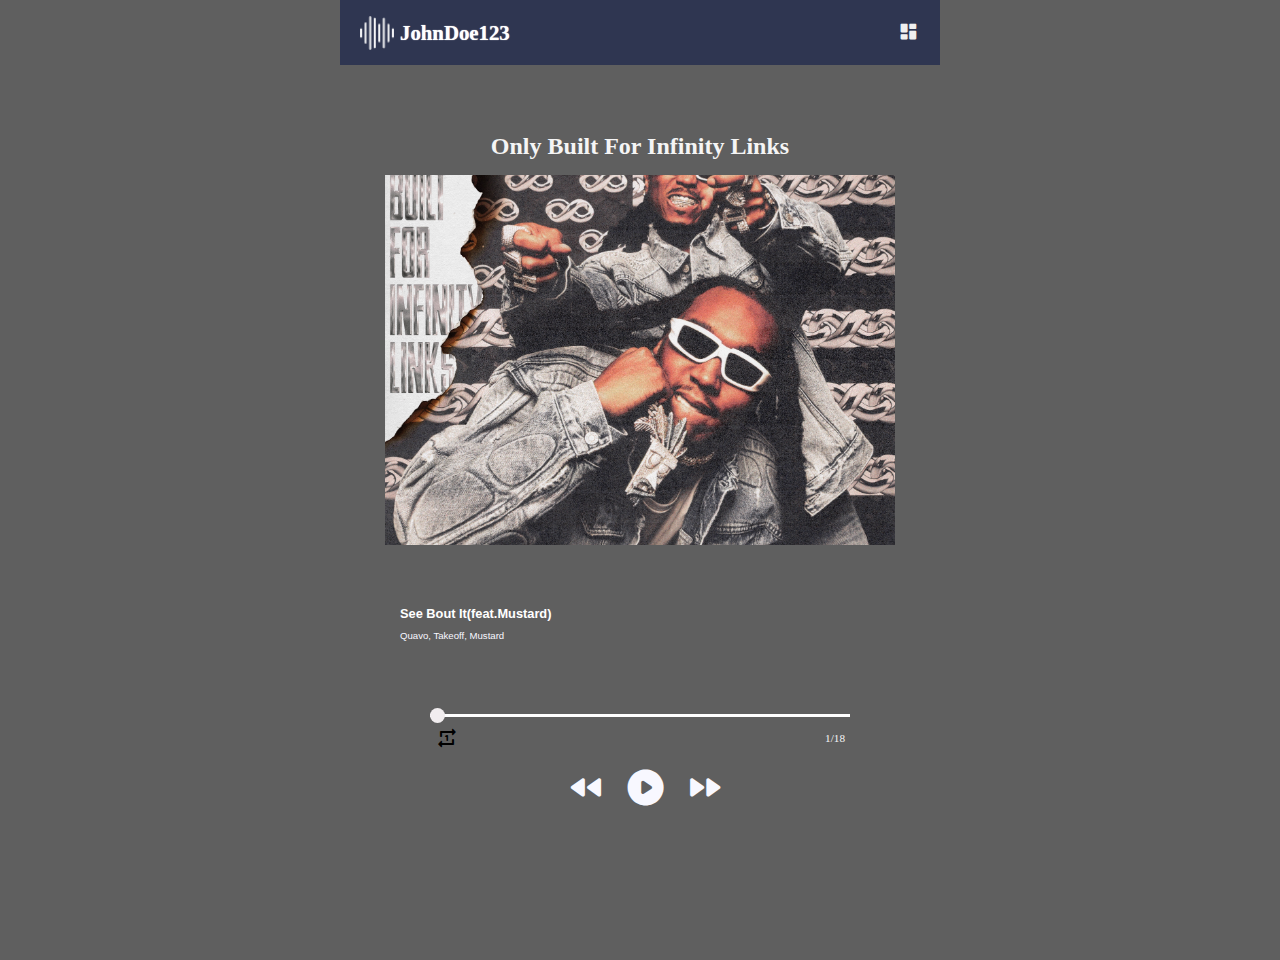
<file: Infinity_link.html>
<!DOCTYPE html>

  <html lang="en-Us"  class="notranslate"  notranslate="no">

<head>

  <meta charset="UTF-8">

    <meta name="google" content="notranslate">

  <meta name="viewport" content="width=device-width, initial-scale=1.0">

  <meta http-equiv="X-UA-Compatible" content="ie=edge">

  <link href="https://fonts.googleapis.com/css?family=Material+Icons|Material+Icons+Outlined|Material+Icons+Two+Tone|Material+Icons+Round|Material+Icons+Sharp" rel="stylesheet">

  <link rel="stylesheet" href="expend_page.css" type="text/css" media="all" />

  <title></title>

</head>

<body>

 

 <header>

  <div class="app_icon">

   <img src="/cover/sound(1).png" alt="">

    <input type="text" value="" maxlength="10"  id="username">

  </div>

  <button class="material-icons-round">

    dashboard 

  </button>

</header>

  <div class="container">

    

    <div class="cover_container">
     <h4> Only Built For Infinity Links </h4>
      <img src="/Infinity_link_album/Quavo-Takeoff.jpg" id="audio_img">

    </div>

    

    <div class="audio_details">

      <h5 id="show_audio_title">

       </h5>

      <p id="show_audio_author">

      </p>

    </div>

    

    <div class="btns_container">
<input type="range" value="0" id="curr_audio_timer">
      <div class="loop_btn">

        <span class="material-icons-round" id="loop_btn">

            repeat_one 

         </span>

         <span id="nbaudio"></span>

      </div>

      

      <div class="nav_btn">

        <button class="material-icons-round" id="prevbtn">

          fast_rewind 

        </button>

          <button class="material-icons-round" id="playbtn">

            play_circle

          </button>

            <button class="material-icons-round" id="nextbtn">

              fast_forward 

            </button>

      </div>

    </div>

    

    

  </div>

  

  

  <script>

    

    var prevbtn = document.getElementById('prevbtn')

    var playbtn = document.getElementById('playbtn')

    var nextbtn = document.getElementById('nextbtn')

    var audio_img = document.getElementById('audio_img')

    var show_audio_author = document.getElementById('show_audio_author')

    var show_audio_title = document.getElementById('show_audio_title')

    var curr_audio_timer = document.getElementById('curr_audio_timer')

    var loop_btn = document.querySelector('#loop_btn')

    var nbaudio = document.getElementById('nbaudio')

    var curr_audio = document.createElement('audio')

    curr_audio.loop = false

    i = 0 

    

    let audio = [

  {

    audio_src : '/Infinity_link_album/Quavo & Takeoff - 2.30.mp3', 

    audio_cover : '/Infinity_link_album/Quavo-Takeoff.jpg', 

    audio_author : 'Quavo, Takeoff', 

    audio_name : '2.30'

  },

  {

    audio_src : '/Infinity_link_album/Quavo & Takeoff - See Bout It.mp3', 

    audio_cover : '/Infinity_link_album/Quavo-Takeoff.jpg', 

    audio_author : 'Quavo, Takeoff, Mustard', 

    audio_name : 'See Bout It(feat.Mustard)'

  }, 

  {

    audio_src : '/Infinity_link_album/Quavo-Takeoff-Bars-Into-Captions.mp3', 

    audio_cover : '/Infinity_link_album/Quavo-Takeoff.jpg', 

    audio_author : 'Quavo & Takeoff', 

    audio_name : 'Bars Into Captions'

  }, 

  {

    audio_src : '/Infinity_link_album/Quavo-Takeoff-Big-Stunna-Ft-Birdman.mp3', 

    audio_cover : '/Infinity_link_album/Quavo-Takeoff.jpg', 

    audio_author : 'Quavo, Takeoff, Birdman', 

    audio_name : 'Big Stunna(feat.Birdman)'

  }, 

  {

    audio_src : '/Infinity_link_album/Quavo-Takeoff-Chocolate-Ft-Young-Thug-Gunna.mp3', 

    audio_cover : '/Infinity_link_album/Quavo-Takeoff.jpg', 

    audio_author : 'Quavo, Takeoff, YoungThug, Gunna', 

    audio_name : 'Chocolate(feat.YoungThug & Gunna)'

  }, 

  {

    audio_src : '/Infinity_link_album/Quavo-Takeoff-Ft-Gucci-Mane-Us-vs-Them.mp3', 

    audio_cover : '/Infinity_link_album/Quavo-Takeoff.jpg', 

    audio_author : 'Quavo, Takeoff, Gucci Mane', 

    audio_name : 'US vs Them(feat.Gucci Mane)'

  }, 

  {

    audio_src : '/Infinity_link_album/Quavo-Takeoff-Hell-Yeah.mp3', 

    audio_cover : '/Infinity_link_album/Quavo-Takeoff.jpg', 

    audio_author : 'Quavo, Takeoff', 

    audio_name : 'Hell Yeah'

  }, 

  {

    audio_src : '/Infinity_link_album/Quavo-Takeoff-HOTEL-LOBBY-Unc-and-Phew.mp3', 

    audio_cover : '/Infinity_link_album/Quavo-Takeoff.jpg', 

    audio_author : 'Quavo, Takeoff', 

    audio_name : 'Hôtel Lobby '

  }, 

  {

    audio_src : '/Infinity_link_album/Quavo-Takeoff-Integration.mp3', 

    audio_cover : '/Infinity_link_album/Quavo-Takeoff.jpg', 

    audio_author : 'Quavo, Takeoff', 

    audio_name : 'Integration'

  }, 

  {

    audio_src : '/Infinity_link_album/Quavo-Takeoff-Look-This.mp3', 

    audio_cover : '/Infinity_link_album/Quavo-Takeoff.jpg', 

    audio_author : 'Quavo, Takeoff', 

    audio_name : 'Look @ This'

  }, 

  {

    audio_src : '/Infinity_link_album/Quavo-Takeoff-Messy.mp3', 

    audio_cover : '/Infinity_link_album/Quavo-Takeoff.jpg', 

    audio_author : 'Quavo, Takeoff', 

    audio_name : 'Messy'

  }, 

  {

    audio_src : '/Infinity_link_album/Quavo-Takeoff-Mixy-Ft-Summer-Walker-(HiphopKit.com) (1).mp3 ', 

    audio_cover : '/Infinity_link_album/Quavo-Takeoff.jpg', 

    audio_author : 'Quavo & Takeoff ft Summer Walker', 

    audio_name : 'Mixy(feat.Summer Walker)'

  }, 

  {

    audio_src :'/Infinity_link_album/Quavo-Takeoff-Not-Out.mp3', 

    audio_cover : '/Infinity_link_album/Quavo-Takeoff.jpg', 

    audio_author : 'Quavo, Takeoff', 

    audio_name : 'Not Out'

  }, 

  {

    audio_src : '/Infinity_link_album/Quavo-Takeoff-Nothing-Changed.mp3', 

    audio_cover : '/Infinity_link_album/Quavo-Takeoff.jpg', 

    audio_author : 'Quavo, Takeoff', 

    audio_name : 'Nothing Changed'

  }, 

  {

    audio_src : '/Infinity_link_album/Quavo-Takeoff-To-The-Bone-Ft-Nba-YoungBoy.mp3', 

    audio_cover : '/Infinity_link_album/Quavo-Takeoff.jpg', 

    audio_author :'Quavo,Takeoff, NBA YoungBoy', 

    audio_name : 'To The Bone(feat.NBA YoungBoy)'

  }, 

  {

    audio_src : '/Infinity_link_album/Quavo-Takeoff-Tony-Starks.mp3', 

    audio_cover : '/Infinity_link_album/Quavo-Takeoff.jpg', 

    audio_author : 'Quavo, Takeoff', 

    audio_name : 'Tony Starks'

  }, 

  {

    audio_src: '/Infinity_link_album/Quavo-Takeoff-Tools.mp3',

    audio_cover: '/Infinity_link_album/Quavo-Takeoff.jpg',

    audio_author: 'Quavo, Takeoff',

    audio_name: 'Tools'

  }, 

  {

    audio_src : '/Infinity_link_album/Quavo-Takeoff-Two-Infinity-Link.mp3', 

    audio_cover : '/Infinity_link_album/Quavo-Takeoff.jpg', 

    audio_author : 'Quavo, Takeoff', 

    audio_name : 'Two Infinity Link'

  }

 ]

    

    

    

    var usernameInput = document.getElementById('username')

  var username = localStorage.getItem('username')

     usernameInput.value = username   

      username == null? usernameInput.value = 'JohnDoe123' : usernameInput.value = username

     

     

   loop_btn.addEventListener('click',function(){

     if(curr_audio.loop == false){

       curr_audio.loop = true 

       loop_btn.classList.add('active')

     }else {

       curr_audio.loop = false

       loop_btn.classList.remove('active')

     }

   })

curr_audio_timer.addEventListener('input',function(){

  curr_audio.currentTime = this.value 

  this.max = Math.floor(curr_audio.duration)

})

curr_audio.addEventListener('timeupdate',function(){

  curr_audio_timer.value =  curr_audio.currentTime

  curr_audio_timer.max = Math.floor(this.duration)

})

    

    playbtn.addEventListener('click',function(){

      if(curr_audio.paused){

        curr_audio.play()

        playbtn.textContent = 'pause_circle'

      }else {

        curr_audio.pause()

        playbtn.textContent = 'play_circle'

      }

    })

    

    nextbtn.addEventListener('click',function(){

      if(i < audio.length - 1 ){

        i++

        curr_audio.setAttribute('src', audio[i].audio_src)

        curr_audio.play()

        playbtn.textContent = 'pause_circle'

        audio_img.src = audio[i].audio_cover

        show_audio_author.innerHTML = audio[i].audio_author

        show_audio_title.innerHTML = audio[i].audio_name

        document.title = audio[i].audio_author + ' / ' + audio[i].audio_name

        nbaudio.innerHTML = i + '/' + audio.length

      }else {

        i = 0 

        curr_audio.setAttribute('src', audio[i].audio_src)

        curr_audio.play()

        playbtn.textContent = 'pause_circle'

        audio_img.src = audio[i].audio_cover

        show_audio_author.innerHTML = audio[i].audio_author

        show_audio_title.innerHTML = audio[i].audio_name

         document.title = audio[i].audio_author + ' / ' + audio[i].audio_name

         nbaudio.innerHTML = i + '/' + audio.length

      }

    })

    

    prevbtn.addEventListener('click',function(){

      if(i > 0){

        i--

        curr_audio.setAttribute('src', audio[i].audio_src)

        curr_audio.play()

        playbtn.textContent = 'pause_circle'

        audio_img.src = audio[i].audio_cover

        show_audio_author.innerHTML = audio[i].audio_author

        show_audio_title.innerHTML = audio[i].audio_name

        document.title = audio[i].audio_author + ' / ' + audio[i].audio_name

        nbaudio.innerHTML = i + '/' + audio.length

      }else {

        i = audio_cover.length - 1 

        curr_audio.setAttribute('src', audio[i].audio_src)

        curr_audio.play()

        playbtn.textContent = 'pause_circle'

        audio_img.src = audio[i].audio_cover

        show_audio_author.innerHTML = audio[i].audio_author

        show_audio_title.innerHTML = audio[i].audio_name

        document.title = audio[i].audio_author + ' / ' + audio[i].audio_name

        nbaudio.innerHTML = i + '/' + audio.length

      }

    })

    

    curr_audio.addEventListener('ended',function(){

      if(i < audio.length - 1 ){

        i++

        curr_audio.setAttribute('src', audio[i].audio_src)

        curr_audio.play()

        playbtn.textContent = 'pause_circle'

        audio_img.src = audio[i].audio_cover

        show_audio_author.innerHTML = audio[i].audio_author

        show_audio_title.innerHTML = audio[i].audio_name

        document.title = audio[i].audio_author + ' / ' + audio[i].audio_name

        nbaudio.innerHTML = i + '/' + audio.length

      }else {

        i = 0 

        curr_audio.setAttribute('src', audio[i].audio_src)

        curr_audio.play()

        playbtn.textContent = 'pause_circle'

        audio_img.src = audio[i].audio_cover

        show_audio_author.innerHTML = audio[i].audio_author

        show_audio_title.innerHTML = audio[i].audio_name

         document.title = audio[i].audio_author + ' / ' + audio[i].audio_name

         nbaudio.innerHTML = i + '/' + audio.length

      } 

    })

    

    window.addEventListener('load',function(){

      if(i < audio.length - 1 ){

        i++

        curr_audio.setAttribute('src', audio[i].audio_src)

        audio_img.src = audio[i].audio_cover

        show_audio_author.innerHTML = audio[i].audio_author

        show_audio_title.innerHTML = audio[i].audio_name

        document.title = audio[i].audio_author + ' / ' + audio[i].audio_name

        nbaudio.innerHTML = i + '/' + audio.length

        document.body.style.backgroundColor = '#5F5F5F'

      }else {

        i = 0 

        curr_audio.setAttribute('src', audio[i].audio_src)

        audio_img.src = audio[i].audio_cover

        show_audio_author.innerHTML = audio[i].audio_author

        show_audio_title.innerHTML = audio[i].audio_name

         document.title = audio[i].audio_author + ' / ' + audio[i].audio_name

         nbaudio.innerHTML = i + '/' + audio.length

         document.body.style.backgroundColor = '#5F5F5F'

      } 

    })

    

  </script>

 

 

 

</body>

</html>
</file>
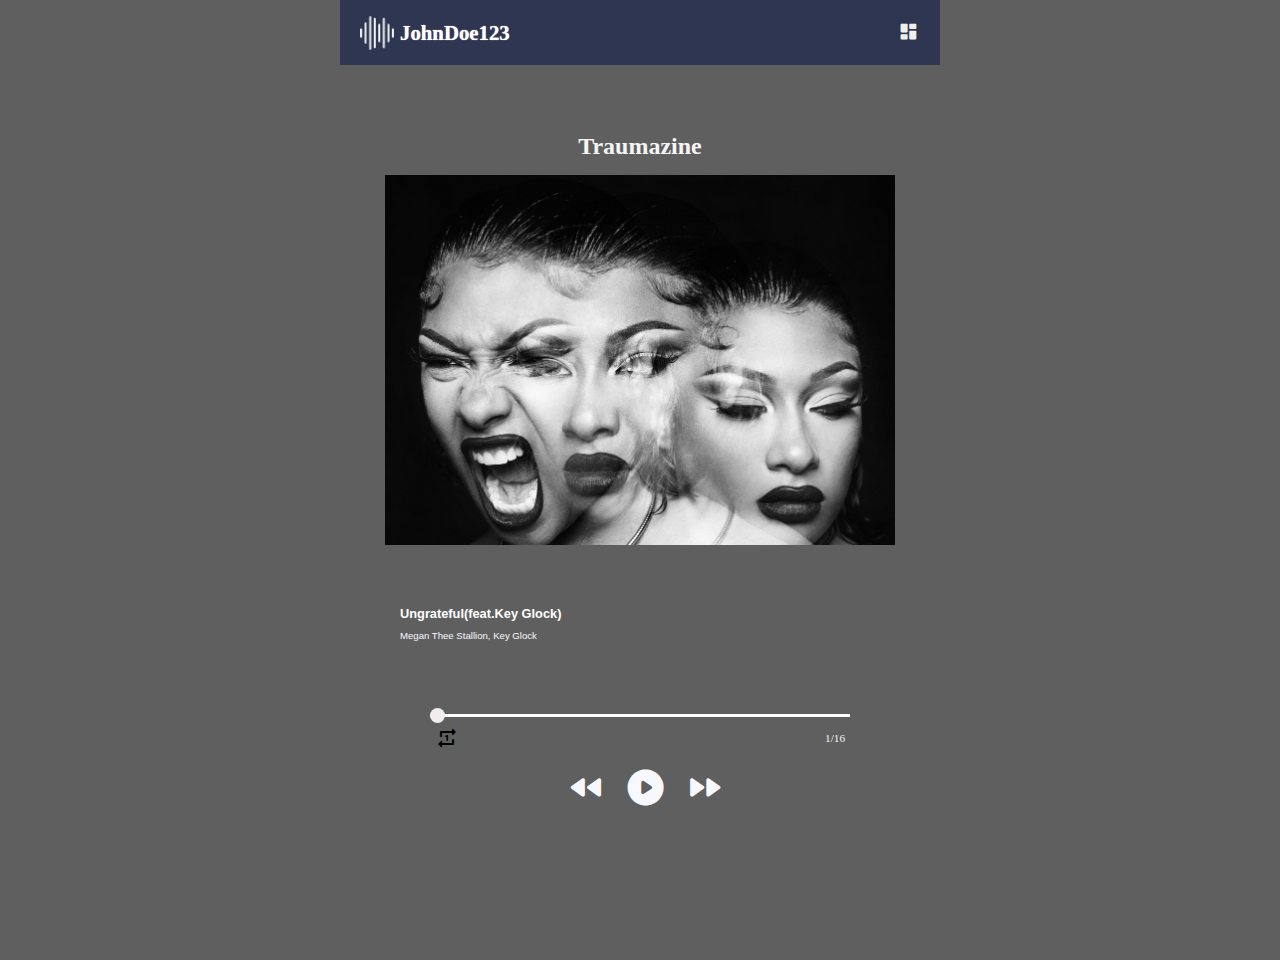
<file: megantheestallion_traumazine.html>
<!DOCTYPE html>
  <html lang="en-Us"  class="notranslate"  notranslate="no">
<head>
  <meta charset="UTF-8">
    <meta name="google" content="notranslate">
  <meta name="viewport" content="width=device-width, initial-scale=1.0">
  <meta http-equiv="X-UA-Compatible" content="ie=edge">
  <link href="https://fonts.googleapis.com/css?family=Material+Icons|Material+Icons+Outlined|Material+Icons+Two+Tone|Material+Icons+Round|Material+Icons+Sharp" rel="stylesheet">
  <link rel="stylesheet" href="expend_page.css" type="text/css" media="all" />
  <title></title>
</head>
<body>
 
 <header>
  <div class="app_icon">
   <img src="/cover/sound(1).png" alt="">
    <input type="text" value="" maxlength="10"  id="username">
  </div>
  <button class="material-icons-round">
    dashboard 
  </button>
</header>




  <div class="container">
    
    <div class="cover_container">
   <h4>Traumazine</h4>
<img src="/cover/20210402_183558.jpg" id="audio_img">
    </div>
    
    <div class="audio_details">
      <h5 id="show_audio_title"></h5>
      <p id="show_audio_author"></p>
    </div>
    
    <div class="btns_container">
      <input type="range" value="0" id="curr_audio_timer">
      <div class="loop_btn">
        <span class="material-icons-round" id="loop_btn">
            repeat_one 
         </span>
         <span id="nbaudio"></span>
      </div>
      
      <div class="nav_btn">
        <button class="material-icons-round" id="prevbtn">
          fast_rewind 
        </button>
          <button class="material-icons-round" id="playbtn">
            play_circle
          </button>
            <button class="material-icons-round" id="nextbtn">
              fast_forward 
            </button>
      </div>
    </div>
    
    
  </div>
  
  
  <script>
    
    var prevbtn = document.getElementById('prevbtn')
    var playbtn = document.getElementById('playbtn')
    var nextbtn = document.getElementById('nextbtn')
    var audio_img = document.getElementById('audio_img')
    var show_audio_author = document.getElementById('show_audio_author')
    var show_audio_title = document.getElementById('show_audio_title')
    var curr_audio_timer = document.getElementById('curr_audio_timer')
    var loop_btn = document.querySelector('#loop_btn')
    var nbaudio = document.getElementById('nbaudio')
    var curr_audio = document.createElement('audio')
    curr_audio.loop = false
    i = 0 
    
    let audio = [
  {
    audio_src : '/traumazine_album/ Megan Thee Stallion - Her.mp3', 
    audio_cover : '/traumazine_album/megan_traumazine.jpg', 
    audio_author : 'Megan Thee Stallion', 
    audio_name : 'Her'
  },
  {
    audio_src : '/traumazine_album/ Megan Thee Stallion - Ungrateful (feat. Key Glock).mp3', 
    audio_cover : '/traumazine_album/megan_traumazine.jpg', 
    audio_author : 'Megan Thee Stallion, Key Glock', 
    audio_name : 'Ungrateful(feat.Key Glock)'
  }, 
  {
    audio_src : '/traumazine_album/Megan Thee Stallion - Budget (feat. Latto).mp3', 
    audio_cover : '/traumazine_album/megan_traumazine.jpg', 
    audio_author : 'Megan Thee Stallion, Latto', 
    audio_name : 'Budget(feat.Latto)'
  }, 
  {
    audio_src : '/traumazine_album/Megan Thee Stallion - Gift & A Curse.mp3', 
    audio_cover : '/traumazine_album/megan_traumazine.jpg', 
    audio_author : 'Megan Thee Stallion', 
    audio_name : 'Gift and Curse'
  }, 
  {
    audio_src : '/traumazine_album/Megan Thee Stallion - Ms. Nasty.mp3', 
    audio_cover : '/traumazine_album/megan_traumazine.jpg', 
    audio_author : 'Megan Thee Stallion', 
    audio_name : 'Ms. Nasty'
  }, 
  {
    audio_src : '/traumazine_album/Megan thee stallion - Nda.mp3', 
    audio_cover : '/traumazine_album/megan_traumazine.jpg', 
    audio_author : 'Megan Thee Stallion', 
    audio_name : 'NDA'
  }, 
  {
    audio_src : '/traumazine_album/Megan Thee Stallion - Not Nice.mp3', 
    audio_cover : '/traumazine_album/megan_traumazine.jpg', 
    audio_author : 'Megan Thee Stallion', 
    audio_name : 'Not Nice'
  }, 
  {
    audio_src : '/traumazine_album/Megan Thee Stallion - Red Wine.mp3', 
    audio_cover : '/traumazine_album/megan_traumazine.jpg', 
    audio_author : 'Megan Thee Stallion', 
    audio_name : 'Red Wine'
  }, 
  {
    audio_src : '/traumazine_album/Megan Thee Stallion - Who Me (feat. Pooh Shiesty).mp3', 
    audio_cover : '/traumazine_album/megan_traumazine.jpg', 
    audio_author : 'Megan Thee Stallion, Pooh Shiesty', 
    audio_name : 'Who Me(feat.Pooh Shiesty)'
  }, 
  {
    audio_src : '/traumazine_album/ Megan Thee Stallion - Consistency (feat. Jhené Aiko).mp3', 
    audio_cover : '/traumazine_album/megan_traumazine.jpg', 
    audio_author : 'Megan Thee Stallion, Jhené Aiko', 
    audio_name : 'Consistency(feat.Jhene Aiko)'
  }, 
  {
    audio_src : '/traumazine_album/ Megan Thee Stallion - Sweetest Pie (feat. Dua Lipa).mp3', 
    audio_cover : '/traumazine_album/megan_traumazine.jpg', 
    audio_author : 'Megan Thee Stallion, Dua Lipa', 
    audio_name : 'Sweetest Pie(feat.Dua Lipa)'
  }, 
  {
    audio_src : '/traumazine_album/Megan Thee Stallion - Anxiety.mp3', 
    audio_cover : '/traumazine_album/megan_traumazine.jpg', 
    audio_author : 'Megan Thee Stallion', 
    audio_name : 'Anxiety'
  }, 
  {
    audio_src : '/traumazine_album/Megan Thee Stallion - Flip Flop.mp3', 
    audio_cover : '/traumazine_album/megan_traumazine.jpg', 
    audio_author : 'Megan Thee Stallion', 
    audio_name : 'Flip Flop'
  }, 
  {
    audio_src : '/traumazine_album/Megan Thee Stallion - Pressurelicious (feat. Future).mp3', 
    audio_cover : '/traumazine_album/megan_traumazine.jpg', 
    audio_author : 'Megan Thee Stallion, Future', 
    audio_name : 'Pressurelicious(feat.Future)'
  }, 
  {
    audio_src : '/traumazine_album/Megan Thee Stallion - Scary feat. Rico Nasty.mp3', 
    audio_cover : '/traumazine_album/megan_traumazine.jpg', 
    audio_author : 'Megan Thee Stallion, Rico Nasty', 
    audio_name : 'Scary(feat.Rico Nasty)'
  }, 
  {
    audio_src : '/traumazine_album/Megan Thee Stallion - Southside Royalty Freestyle (ft. Sauce Walka, Big Pokey & Lil Keke).mp3', 
    audio_cover : '/traumazine_album/megan_traumazine.jpg', 
    audio_author : 'Megan Thee Stallion, Sauce Walka, Big Pokey, Lil Keke', 
    audio_name : 'Southside Royalty Freestyle(feat.Sauce Walka, Big Pokey & Lil Keke)'
  }
 ]

    
    
    
    var usernameInput = document.getElementById('username')
  var username = localStorage.getItem('username')
     usernameInput.value = username   
      username == null? usernameInput.value = 'JohnDoe123' : usernameInput.value = username
     
     

   loop_btn.addEventListener('click',function(){
     if(curr_audio.loop == false){
       curr_audio.loop = true 
       loop_btn.classList.add('active')
     }else {
       curr_audio.loop = false
       loop_btn.classList.remove('active')
     }
   })


curr_audio_timer.addEventListener('input',function(){
  curr_audio.currentTime = this.value 
  this.max = Math.floor(curr_audio.duration)
})

curr_audio.addEventListener('timeupdate',function(){
  curr_audio_timer.value =  curr_audio.currentTime
  curr_audio_timer.max = Math.floor(this.duration)
})
    
    playbtn.addEventListener('click',function(){
      if(curr_audio.paused){
        curr_audio.play()
        playbtn.textContent = 'pause_circle'
      }else {
        curr_audio.pause()
        playbtn.textContent = 'play_circle'
      }
    })
    
    nextbtn.addEventListener('click',function(){
      if(i < audio.length - 1 ){
        i++
        curr_audio.setAttribute('src', audio[i].audio_src)
        curr_audio.play()
        playbtn.textContent = 'pause_circle'
        audio_img.src = audio[i].audio_cover
        show_audio_author.innerHTML = audio[i].audio_author
        show_audio_title.innerHTML = audio[i].audio_name
        document.title = audio[i].audio_author + ' / ' + audio[i].audio_name
        nbaudio.innerHTML = i + '/' + audio.length
      }else {
        i = 0 
        curr_audio.setAttribute('src', audio[i].audio_src)
        curr_audio.play()
        playbtn.textContent = 'pause_circle'
        audio_img.src = audio[i].audio_cover
        show_audio_author.innerHTML = audio[i].audio_author
        show_audio_title.innerHTML = audio[i].audio_name
         document.title = audio[i].audio_author + ' / ' + audio[i].audio_name
         nbaudio.innerHTML = i + '/' + audio.length
      }
    })
    
    prevbtn.addEventListener('click',function(){
      if(i > 0){
        i--
        curr_audio.setAttribute('src', audio[i].audio_src)
        curr_audio.play()
        playbtn.textContent = 'pause_circle'
        audio_img.src = audio[i].audio_cover
        show_audio_author.innerHTML = audio[i].audio_author
        show_audio_title.innerHTML = audio[i].audio_name
        document.title = audio[i].audio_author + ' / ' + audio[i].audio_name
        nbaudio.innerHTML = i + '/' + audio.length
      }else {
        i = audio_cover.length - 1 
        curr_audio.setAttribute('src', audio[i].audio_src)
        curr_audio.play()
        playbtn.textContent = 'pause_circle'
        audio_img.src = audio[i].audio_cover
        show_audio_author.innerHTML = audio[i].audio_author
        show_audio_title.innerHTML = audio[i].audio_name
        document.title = audio[i].audio_author + ' / ' + audio[i].audio_name
        nbaudio.innerHTML = i + '/' + audio.length
      }
    })
    
    curr_audio.addEventListener('ended',function(){
      if(i < audio.length - 1 ){
        i++
        curr_audio.setAttribute('src', audio[i].audio_src)
        curr_audio.play()
        playbtn.textContent = 'pause_circle'
        audio_img.src = audio[i].audio_cover
        show_audio_author.innerHTML = audio[i].audio_author
        show_audio_title.innerHTML = audio[i].audio_name
        document.title = audio[i].audio_author + ' / ' + audio[i].audio_name
        nbaudio.innerHTML = i + '/' + audio.length
      }else {
        i = 0 
        curr_audio.setAttribute('src', audio[i].audio_src)
        curr_audio.play()
        playbtn.textContent = 'pause_circle'
        audio_img.src = audio[i].audio_cover
        show_audio_author.innerHTML = audio[i].audio_author
        show_audio_title.innerHTML = audio[i].audio_name
         document.title = audio[i].audio_author + ' / ' + audio[i].audio_name
         nbaudio.innerHTML = i + '/' + audio.length
      } 
    })
    
    window.addEventListener('load',function(){
      if(i < audio.length - 1 ){
        i++
        curr_audio.setAttribute('src', audio[i].audio_src)
        audio_img.src = audio[i].audio_cover
        show_audio_author.innerHTML = audio[i].audio_author
        show_audio_title.innerHTML = audio[i].audio_name
        document.title = audio[i].audio_author + ' / ' + audio[i].audio_name
        nbaudio.innerHTML = i + '/' + audio.length
        document.body.style.backgroundColor = '#5F5F5F'
      }else {
        i = 0 
        curr_audio.setAttribute('src', audio[i].audio_src)
        audio_img.src = audio[i].audio_cover
        show_audio_author.innerHTML = audio[i].audio_author
        show_audio_title.innerHTML = audio[i].audio_name
         document.title = audio[i].audio_author + ' / ' + audio[i].audio_name
         nbaudio.innerHTML = i + '/' + audio.length
         document.body.style.backgroundColor = '#5F5F5F'
      } 
    })
    
  </script>
 
 
 
</body>
</html>
</file>
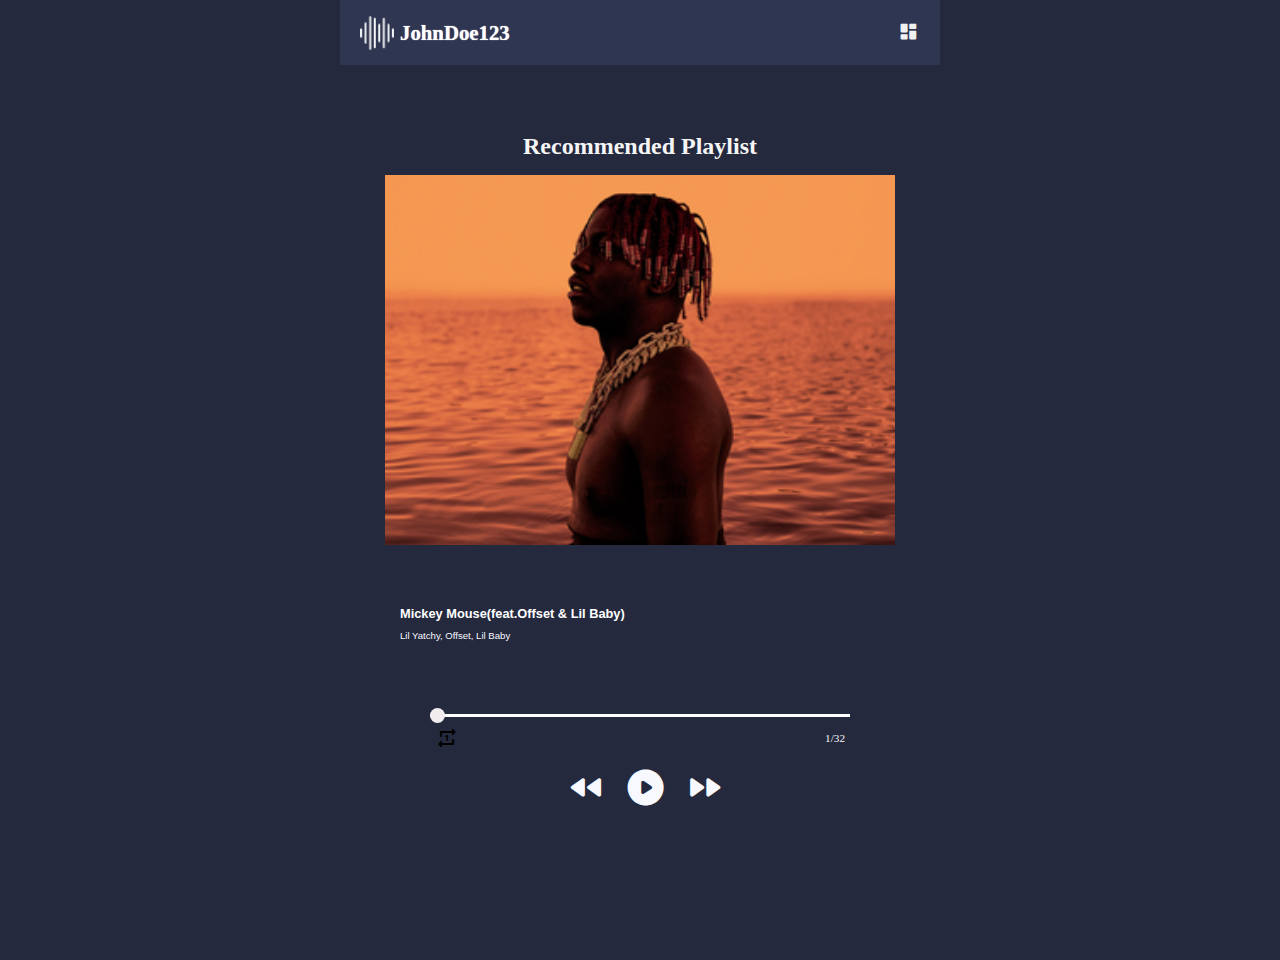
<file: playlist_1.html>
<!DOCTYPE html>
  <html lang="en-Us"  class="notranslate"  notranslate="no">
<head>
  <meta charset="UTF-8">
    <meta name="google" content="notranslate">
  <meta name="viewport" content="width=device-width, initial-scale=1.0">
  <meta http-equiv="X-UA-Compatible" content="ie=edge">
  <link href="https://fonts.googleapis.com/css?family=Material+Icons|Material+Icons+Outlined|Material+Icons+Two+Tone|Material+Icons+Round|Material+Icons+Sharp" rel="stylesheet">
  <link rel="stylesheet" href="expend_page.css" type="text/css" media="all" />
  <title></title>
</head>
<body>
 
 <header>
  <div class="app_icon">
   <img src="/cover/sound(1).png" alt="">
    <input type="text" value="" maxlength="10"  id="username">
  </div>
  <button class="material-icons-round">
    dashboard 
  </button>
</header>




  <div class="container">
    
    <div class="cover_container">
            <h4>Recommended Playlist</h4>
      <img src="/cover/20210402_183558.jpg" id="audio_img">
    </div>
    
    <div class="audio_details">
      <h5 id="show_audio_title"></h5>
      <p id="show_audio_author"></p>
    </div>
    
    <div class="btns_container">
      <input type="range" value="0" id="curr_audio_timer">
      <div class="loop_btn">
        <span class="material-icons-round" id="loop_btn">
            repeat_one
         </span>
         <span id="nbaudio"></span>
      </div>
      
      <div class="nav_btn">
        <button class="material-icons-round" id="prevbtn">
          fast_rewind 
        </button>
          <button class="material-icons-round" id="playbtn">
            play_circle
          </button>
            <button class="material-icons-round" id="nextbtn">
              fast_forward 
            </button>
      </div>
    </div>
    
    
  </div>
  
  
  <script>
    
    var prevbtn = document.getElementById('prevbtn')
    var playbtn = document.getElementById('playbtn')
    var nextbtn = document.getElementById('nextbtn')
    var audio_img = document.getElementById('audio_img')
    var show_audio_author = document.getElementById('show_audio_author')
    var show_audio_title = document.getElementById('show_audio_title')
    var curr_audio_timer = document.getElementById('curr_audio_timer')
    var loop_btn = document.querySelector('#loop_btn')
    var nbaudio = document.getElementById('nbaudio')
    var curr_audio = document.createElement('audio')
    curr_audio.loop = false
    i = 0 
    
    var usernameInput = document.getElementById('username')
  var username = localStorage.getItem('username')
     usernameInput.value = username   
      username == null? usernameInput.value = 'JohnDoe123' : usernameInput.value = username
     
     
let audio = [
  {
    audio_src :'/audio/Kodak Black - Usain Boo .mp3', 
    audio_cover : '/cover/usain_boo.jpg', 
    audio_author : 'Kodak Black', 
    audio_name : 'Usain Boo', 
    audio_bg : '#272F36'
  }, 
  {
    audio_src : '/audio/Lil Yachty - MICKEY ft. Offset, Lil Baby.mp3', 
    audio_cover : '/cover/Lil_Yachty_–_Lil_Boat_2.png', 
    audio_author : 'Lil Yatchy, Offset, Lil Baby', 
    audio_name : 'Mickey Mouse(feat.Offset & Lil Baby)', 
    audio_bg : '#E68B57'
  }, 
  {
    audio_src : '/audio/Quavo & Takeoff - Hotel Lobby.mp3', 
    audio_cover : '/cover/migos_hotel_lobby.jpg', 
    audio_author : 'Quavo, Takeoff', 
    audio_name : 'Hotel Lobby', 
    audio_bg : '#F9F3E8'
  }, 
  {
    audio_src : '/audio/SleazyWorld Go - Step 1 ft. Offset.mp3', 
    audio_cover : '/cover/step_one.jpeg', 
    audio_author : 'SleazyWorld Go, Offset', 
    audio_name : 'Step One(feat.Offset)', 
    audio_bg : '#496F83'
  }, 
  {
    audio_src : '/audio/SPOTEMGOTTEM_Feat._Pooh_Shiesty_-Beatbox_2-_(Official_Video)(128k).mp3', 
    audio_cover : '/cover/beatbox.jpeg', 
    audio_author : 'Spotemgottem, Pooh_Shiesty', 
    audio_name : 'Beatbox(feat.Pooh Shiesty)', 
    audio_bg : '#FBF0EB'
  }, 
  {
    audio_src : '/audio/Stripper Bowl.mp3', 
    audio_cover : '/cover/quality_vol2.jpg', 
    audio_author : 'Migos', 
    audio_name : 'Stripper Bowl', 
    audio_bg : '#151618'
  }, 
  {
    audio_src : '/audio/YNW Melly - Murder On My Mind.mp3', 
    audio_cover : '/cover/murder_on_my_mind.jpg', 
    audio_author : 'YNW Melly', 
    audio_name : 'Murder On My Mind', 
    audio_bg : '#272727'
  }, 
  {
    audio_src : '/audio/yt5s.com - Fivio Foreign - Magic City (Official Video) ft. Quavo (128 kbps).mp3', 
    audio_cover : '/cover/magic_city.png', 
    audio_author : 'Fivio Foreign, Quavo', 
    audio_name : 'Magic City(feat.Quavo)', 
    audio_bg : '#272727'
  }, 
  {
    audio_src : '/audio/yt5s.com - Remble - Rocc Climbing (feat. Lil Yachty) [Official Music Video] (128 kbps).mp3', 
    audio_cover : '/cover/rocc_climbing.jpeg', 
    audio_author : 'Remble, Lil Yatchy', 
    audio_name : 'Rocc Climbing(feat.Lil Yatchy)', 
    audio_bg : '#272822'
  }, 
  {
    audio_src : '/audio/yt5s.com - Takeoff, Rich The Kid - Crypto (Official Video) (128 kbps).mp3', 
    audio_cover : '/cover/crypto.jpeg', 
    audio_author : 'Rich The Kid, Takeoff', 
    audio_name : 'Crypto(feat.Takeoff)', 
    audio_bg : '#363A77'
  }, 
  {
    audio_src : '/audio/ - Rich The Kid, Quavo & TakeOff - Too Blessed.mp3', 
    audio_cover : '/cover/too_blessed.jpeg', 
    audio_author : 'Rich The Kid, Quavo, Takeoff', 
    audio_name : 'Too Blessed(feat.Quavo & Takeoff)', 
    audio_bg : '#BCD2E5'
  }, 
  {
    audio_src : '/audio/ -Carnage ft. Tyga, OhGeesy & Takeoff - Hella Neck.mp3', 
    audio_cover : '/cover/hella_neck.jpg', 
    audio_author : 'Carnage, Tyga, Takeoff, OhGeesy', 
    audio_name : 'Hella Neck(feat.Carnage,Tyga,Takeofg & OhGeesy)', 
    audio_bg : '#222222'
  }, 
  {
    audio_src : '/audio/- Future ft. Young Thug & Quavo - Upscale.mp3', 
    audio_cover : '/cover/upscale.jpg', 
    audio_author : 'Future, YoungThug, Quavo', 
    audio_name : 'Upscale(feat.YoungThug, Quavo)', 
    audio_bg : '#D8D8D8'
  }, 
  {
    audio_src : '/audio/- Lil Tjay - Beat The Odds.mp3', 
    audio_cover : '/cover/Lil-Tjay-Beat-The-Odds.jpg', 
    audio_author : 'Lil Tjay', 
    audio_name : 'Beat The Odds', 
    audio_bg : '#CCC4BC'
  }, 
  {
    audio_src : '/audio/- Offset - Cinco De Mayo Feat. Young Nudy.mp3', 
    audio_cover : '/cover/cinco_de_mayo.png', 
    audio_author : 'Offset, Young Nudy', 
    audio_name : 'Cinco De Mayo(feat.Young Nudy)', 
    audio_bg : '#EAA604'
  }, 
  {
    audio_src : '/audio/- Quavo x Evander Griiim - Baile.mp3', 
    audio_cover : '/cover/quavo_baile.jpg', 
    audio_author : 'Quavo, Evander Griiime', 
    audio_name : 'Baile(feat.Evander Griiime)', 
    audio_bg : '#F1F1ED'
  }, 
  {
    audio_src : '/audio/-Young Thug - The London (ft. J. Cole & Travis Scott).mp3', 
    audio_cover : '/cover/london.jpg', 
    audio_author : 'Young Thug, J. Cole, Travis Scott', 
    audio_name : 'London(feat.J.Cole & Travis Scott)', 
    audio_bg : '#2FBC34'
  }, 
  {
    audio_src : '/audio/ -- DJ Khaled - PARTY  ft. Quavo, Takeoff.mp3', 
    audio_cover : '/cover/party_all.jpeg', 
    audio_author : 'Quavo, TakeOff', 
    audio_name : 'Party All The Time', 
    audio_bg : '#254E31'
  }, 
  {
    audio_src : '/audio/ --Lil Baby x 42 Dugg - We Paid.mp3', 
    audio_cover : '/cover/my_turn.jpeg', 
    audio_author : 'Lil Baby, 42 Dugg', 
    audio_name : 'We Paid(feat.42 Dugg)', 
    audio_bg : '#231F4D'
  }, 
  {
    audio_src : '/audio/ --Offset - CODE ft. Moneybagg Yo.mp3', 
    audio_cover : '/cover/CODECOVER.jpg', 
    audio_author : 'Offset, MoneyyBagg Yo', 
    audio_name : 'Code(feat.MoneyyBagg Yo)', 
    audio_bg : '#F5F3F8'
  }, 
  {
    audio_src : '/audio/ --Quavo & Takeoff Ft. Birdman - Big Stunna.mp3', 
    audio_cover : '/cover/Big-Stunna.jpg', 
    audio_author : 'Quavo, Takeoff, Birdman', 
    audio_name : 'Big Stunna(feat.Birdman)', 
    audio_bg : '#7A88A2'
  }, 
  {
    audio_src : '/audio/ --Roddy Ricch - Down Below.mp3', 
    audio_cover : '/cover/down_below.jpg', 
    audio_author : 'Roddy Ricch', 
    audio_name : 'Down Below', 
    audio_bg : '#E2E1E2'
  }, 
  {
    audio_src : '/audio/ --Trippie Redd – Big 14 feat. Offset & Moneyybagg Yo.mp3', 
    audio_cover : '/cover/big_14.jpeg', 
    audio_author : 'Trippie Red, Offset, MoneyyBagg Yo', 
    audio_name : 'Big 14(feat.Offset & MoneyyBag Yo)', 
    audio_bg : '6D473D'
  },
  {
    audio_src : '/audio/--Offset - 5 4 3 2 1.mp3', 
    audio_cover : '/cover/54321.png', 
    audio_author : 'Offset', 
    audio_name : '5 4 3 2 1', 
    audio_bg : '#C6D1DB'
  }, 
  {
    audio_src : '/audio/--Lil Baby x Gunna - _Drip Too Hard.mp3', 
    audio_cover : '/cover/drip_hard.jpg', 
    audio_author : 'Lil Baby, Gunna', 
    audio_name : 'Drip Too Hard(feat.Gunna)', 
    audio_bg : '#E3D8C3'
  }, 
  {
    audio_src : '/audio/Metro Boomin - Space Cadet (feat. Gunna).mp3', 
    audio_cover : '/cover/space_cadet.png', 
    audio_author : 'Metro Boomin, Gunna', 
    audio_name : 'Space Cadet(feat.Gunna)', 
    audio_bg : '#FDF8C1'
  }, 
  {
    audio_src : '/audio/Armani White - BILLIE EILISH.mp3', 
    audio_cover : '/cover/armwhitecover.jpg', 
    audio_author : 'Armani White', 
    audio_name : 'BILLIE EILISH', 
    audio_bg : '#DDDADB'
  }, 
  {
    audio_src : '/audio/Central Cee doja.mp3', 
    audio_cover : '/cover/central cee doja.png', 
    audio_author : 'Central Cee', 
    audio_name : 'Doja', 
    audio_bg : '#D2E1F2'
  }, 
  {
    audio_src : '/audio/Jocks on u.mp3', 
    audio_cover : '/cover/jokesonu.jpg', 
    audio_author : 'Kado', 
    audio_name : 'Jocks On You', 
    audio_bg : '#E5F8E4'
  }, 
  {
    audio_src : '/audio/Lil uzi vert flex up.mp3', 
    audio_cover : '/cover/flex up.jpg', 
    audio_author : 'Lil Uzi Vert', 
    audio_name : 'Flex Up', 
    audio_bg : '#A3A0AB'
  }, 
  {
    audio_src : '/audio/MTTM DonDon rainy days.mp3', 
    audio_cover : '/cover/rainy days.jpg', 
    audio_author : 'MTTM DonDon', 
    audio_name : 'Rainy Days', 
    audio_bg : '#7890B2'
  }, 
  {
    audio_src : '/audio/Pnb rock middle child ft xxxTentation.mp3', 
    audio_cover : '/cover/pnb rock middle child.jpg', 
    audio_author : 'Pnb Rock, XXXTentation', 
    audio_name : 'Middle Child(feat.XXXTentation)', 
    audio_bg : '#311C7A'
  }, 
  ]

   loop_btn.addEventListener('click',function(){
     if(curr_audio.loop == false){
       curr_audio.loop = true 
       loop_btn.classList.add('active')
     }else {
       curr_audio.loop = false
       loop_btn.classList.remove('active')
     }
   })


curr_audio_timer.addEventListener('input',function(){
  curr_audio.currentTime = this.value 
  this.max = Math.floor(curr_audio.duration)
})

curr_audio.addEventListener('timeupdate',function(){
  curr_audio_timer.value =  curr_audio.currentTime
  curr_audio_timer.max = Math.floor(this.duration)
})
    
    playbtn.addEventListener('click',function(){
      if(curr_audio.paused){
        curr_audio.play()
        playbtn.textContent = 'pause_circle'
      }else {
        curr_audio.pause()
        playbtn.textContent = 'play_circle'
      }
    })
    
    nextbtn.addEventListener('click',function(){
      if(i < audio.length - 1 ){
        i++
        curr_audio.setAttribute('src', audio[i].audio_src)
        curr_audio.play()
        playbtn.textContent = 'pause_circle'
        audio_img.src = audio[i].audio_cover
        show_audio_author.innerHTML = audio[i].audio_author
        show_audio_title.innerHTML = audio[i].audio_name
        document.title = audio[i].audio_author + ' / ' + audio[i].audio_name
        nbaudio.innerHTML = i + '/' + audio.length
        //document.body.style.background = audio[i].audio_bg
      }else {
        i = 0 
        curr_audio.setAttribute('src', audio[i].audio_src)
        curr_audio.play()
        playbtn.textContent = 'pause_circle'
        audio_img.src = audio[i].audio_cover
        show_audio_author.innerHTML = audio[i].audio_author
        show_audio_title.innerHTML = audio[i].audio_name
         document.title = audio[i].audio_author + ' / ' + audio[i].audio_name
         nbaudio.innerHTML = i + '/' + audio.length
         //document.body.style.background = audio[i].audio_bg
      }
    })
    
    prevbtn.addEventListener('click',function(){
      if(i > 0){
        i--
        curr_audio.setAttribute('src', audio[i].audio_src)
        curr_audio.play()
        playbtn.textContent = 'pause_circle'
        audio_img.src = audio[i].audio_cover
        show_audio_author.innerHTML = audio[i].audio_author
        show_audio_title.innerHTML = audio[i].audio_name
        document.title = audio[i].audio_author + ' / ' + audio[i].audio_name
        nbaudio.innerHTML = i + '/' + audio.length
        //document.body.style.background = audio[i].audio_bg

      }else {
        i = audio_cover.length - 1 
        curr_audio.setAttribute('src', audio[i].audio_src)
        curr_audio.play()
        playbtn.textContent = 'pause_circle'
        audio_img.src = audio[i].audio_cover
        show_audio_author.innerHTML = audio[i].audio_author
        show_audio_title.innerHTML = audio[i].audio_name
        document.title = audio[i].audio_author + ' / ' + audio[i].audio_name
        nbaudio.innerHTML = i + '/' + audio.length
        //document.body.style.background = audio[i].audio_bg

      }
    })
    
    curr_audio.addEventListener('ended',function(){
      if(i < audio.length - 1 ){
        i++
        curr_audio.setAttribute('src', audio[i].audio_src)
        curr_audio.play()
        playbtn.textContent = 'pause_circle'
        audio_img.src = audio[i].audio_cover
        show_audio_author.innerHTML = audio[i].audio_author
        show_audio_title.innerHTML = audio[i].audio_name
        document.title = audio[i].audio_author + ' / ' + audio[i].audio_name
        nbaudio.innerHTML = i + '/' + audio.length
        //document.body.style.background = audio[i].audio_bg

      }else {
        i = 0 
        curr_audio.setAttribute('src', audio[i].audio_src)
        curr_audio.play()
        playbtn.textContent = 'pause_circle'
        audio_img.src = audio[i].audio_cover
        show_audio_author.innerHTML = audio[i].audio_author
        show_audio_title.innerHTML = audio[i].audio_name
         document.title = audio[i].audio_author + ' / ' + audio[i].audio_name
         nbaudio.innerHTML = i + '/' + audio.length
         //document.body.style.background = audio[i].audio_bg

      } 
    })
    
    window.addEventListener('load',function(){
      if(i < audio.length - 1 ){
        i++
        curr_audio.setAttribute('src', audio[i].audio_src)
        audio_img.src = audio[i].audio_cover
        show_audio_author.innerHTML = audio[i].audio_author
        show_audio_title.innerHTML = audio[i].audio_name
        document.title = audio[i].audio_author + ' / ' + audio[i].audio_name
        nbaudio.innerHTML = i + '/' + audio.length
        //document.body.style.background = audio[i].audio_bg

      }else {
        i = 0 
        curr_audio.setAttribute('src', audio[i].audio_src)
        audio_img.src = audio[i].audio_cover
        show_audio_author.innerHTML = audio[i].audio_author
        show_audio_title.innerHTML = audio[i].audio_name
         document.title = audio[i].audio_author + ' / ' + audio[i].audio_name
         nbaudio.innerHTML = i + '/' + audio.length
         //document.body.style.background = audio[i].audio_bg

      } 
    })
    
  </script>
 
 
 
</body>
</html>
</file>
<file: expend_page.css>
:root

{

  --button_play:#8EBBFF;

  --background_color :#24293E ;

  --text_header_color : #FFFFFF;

    --text_color : #F0F0F0;

  --header : #2F3651;

}

@font-face {

  font-family: TextHeader ;

  src : "/font_family/Helvetica-Bold.ttf"

}

 

@font-face {

  font-family: TextParagraph;

  src : "/font_family/Helvetica.ttf"

}

@font-face {

  font-family: FontUsername;

  src : "/font_family/Helvetica-Bold.ttf"

}

*

{

  margin:0;

  padding:0;

  box-sizing:border-box ;

}

body

{

  max-width:600px ;

  min-height:100vh;

  margin:auto auto auto auto ;

  transition:all .2s ease-in-out ;

  background:var(--background_color);

}

header 

{

 position: fixed ;

 top: 0;

 left: 0 ;

 right:0;

 width:100%;

 margin:0 auto 0 ;

 max-width:600px;

 padding:15px 20px ;

 background:var(--header);

 z-index:20;

 display:flex ;

 justify-content:space-around ;

 align-items:center ;

}

header .app_icon

{

  display:flex ;

  justify-content:space-between ;

  align-items :center ;

  width:170px;

  margin-right: auto ;

}

header .app_icon input 

{

  outline:none ;

  background:transparent;

  border:1px solid transparent ;

  height:35px;

  width:136px;

  text-align:left ;

  padding:5px ;

  font-size:1.3em ;

  font-weight:400 ;

  text-overflow: ellipsis ;

  color:var(--text_header_color);

  font-family: FontUsername;

  font-weight:700 ;

  text-shadow:0 0 1px #f1edef ;

}

header .app_icon img 

{

  width:20%;

  height:15%;

  object-fit:cover ;

}

header .material-icons-round

{

  outline:none;

  background:transparent;

  color: var(--text_color);

  border:1px solid transparent ;

  font-size:1.3em ;

}

.container 

{

  margin:10% auto 0 ;

  width:100%;

  height:100vh ;

  max-width:600px ;

  display:flex ;

  justify-content:space-around ;

  align-items:center ;

  flex-direction:column ;

}

.cover_container 

{

  width:85%;

  max-height:370px;

  min-height:370px;

}

.cover_container h4

{

  text-align: center;

  padding:15px;

  color: whitesmoke;
  
  font-size:1.5em;
}

.cover_container img 

{

  width:100%;

  max-height:370px;

  min-height:370px;

  object-fit:cover ;

}

.audio_details 

{

  width:85%;

  height:75px;

  position :relative ;

  bottom :10px;

  padding:10px ;

  text-align :left ;

}

.audio_details h5 

{

  font-size:.8em;

  font-weight:600 ;

  color:white;

  font-family:sans-serif ;

  /*background:rgba(6,6,6,.2);*/

  padding:5px ;

  line-height:1;

  display:block ;



}

.audio_details p 

{

  font-size:.6em ;

  font-weight :300;

  color:ghostwhite ;

  font-family:sans-serif ;

  /*background:rgba(3,3,3,.2);*/

  padding:5px ;

}

.btns_container 

{

  width:70%;

  position:relative ;

  bottom :90px ;

  text-align:center ;

}

.loop_btn 

{

  width:100%;

  margin:0 auto 0 ;

  display:flex ;

  justify-content: space-between ;

  align-items:center ;

  font-size:.7em;

  padding: 5px ;

}

#nbaudio

{

  color:whitesmoke;

}

#loop_audio

{

  font-size:1.7em;

  transition:color .2s ease-in;

}

#loop_btn.active 

{

  color:#f1edef ;

  transition:color .2s ease-out;

}

.btns_container input 

{

  width:100%;

  -webkit-appearance:none ;

  height:3px;

}

.btns_container input::-webkit-slider-thumb 

{

 -webkit-appearance:none ;

 width:15px ;

 height:15px ;

 border-radius :50%;

 background:#f1edef ;

}

.nav_btn 

{

  width :100;

  

}

.nav_btn button 

{

  display:inline-block ;

  margin:10px ;

  width :35px;

  height :35px ;

  outline :none ;

  background:transparent ;

  border :1px solid transparent ;

  font-size:2.7em ;

  color: ghostwhite ;

}
</file>
